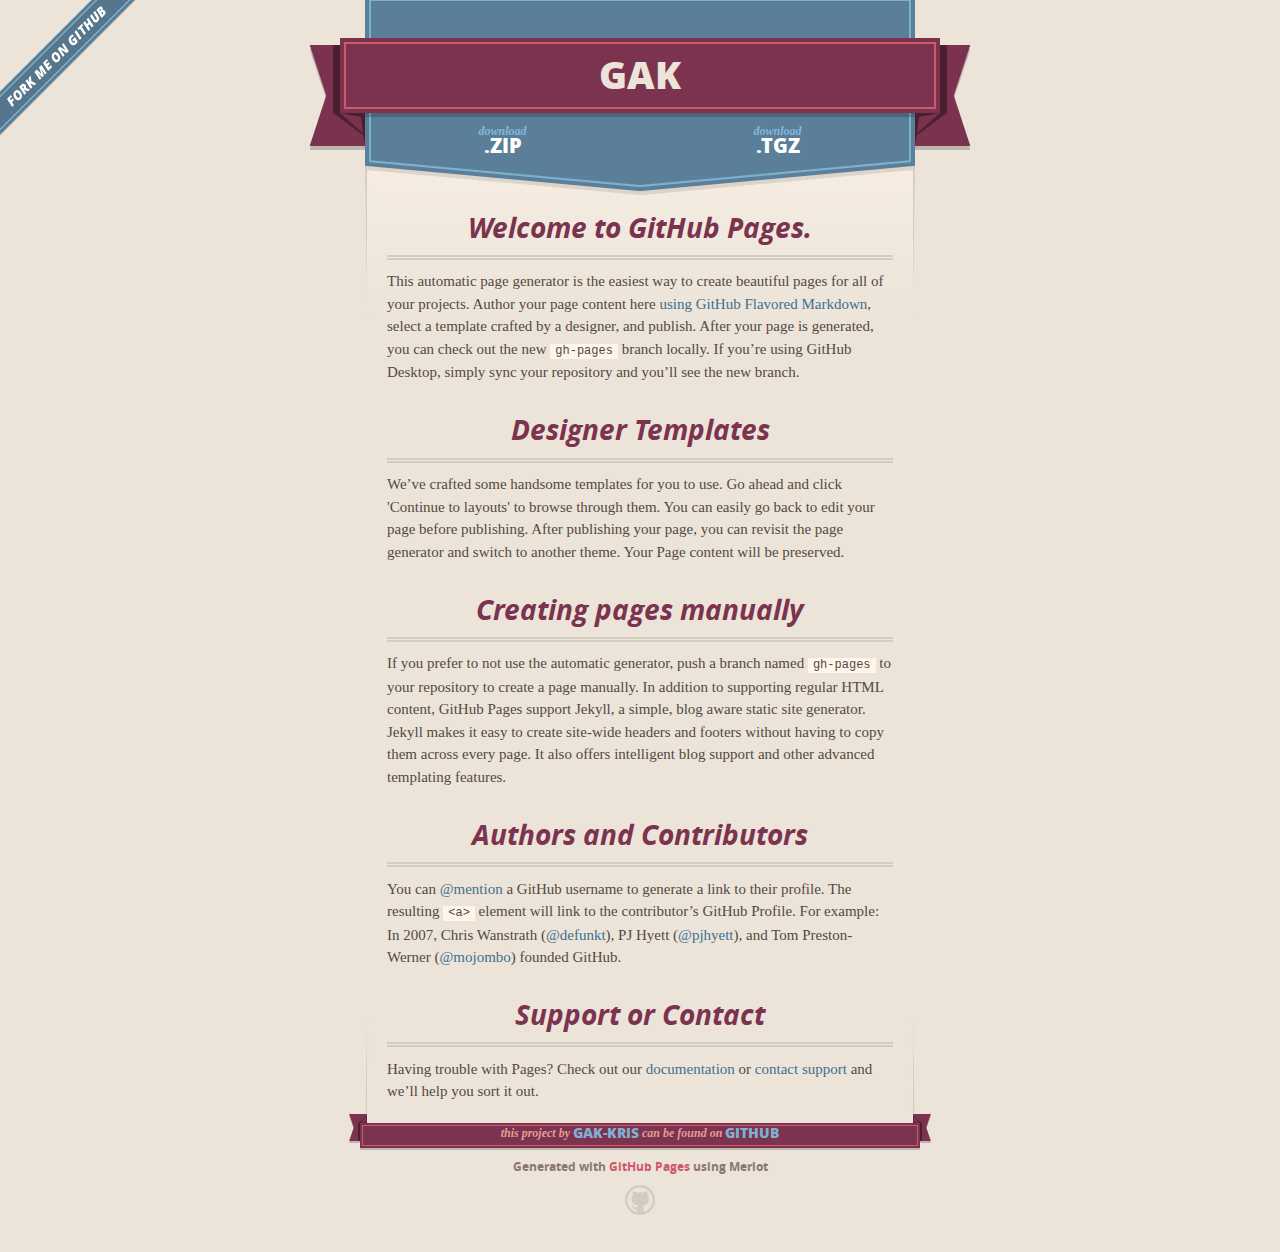
<file: index.html>
<!DOCTYPE html>
<html>
  <head>
    <meta charset='utf-8'>
    <meta http-equiv="X-UA-Compatible" content="chrome=1">
    <meta name="viewport" content="width=640">

    <link rel="stylesheet" href="stylesheets/core.css" media="screen">
    <link rel="stylesheet" href="stylesheets/mobile.css" media="handheld, only screen and (max-device-width:640px)">
    <link rel="stylesheet" href="stylesheets/github-light.css">

    <script type="text/javascript" src="javascripts/modernizr.js"></script>
    <script type="text/javascript" src="https://ajax.googleapis.com/ajax/libs/jquery/1.7.1/jquery.min.js"></script>
    <script type="text/javascript" src="javascripts/headsmart.min.js"></script>
    <script type="text/javascript">
      $(document).ready(function () {
        $('#main_content').headsmart()
      })
    </script>
    <title>Gak by GAK-Kris</title>
  </head>

  <body>
    <a id="forkme_banner" href="https://github.com/GAK-Kris/gak">View on GitHub</a>
    <div class="shell">

      <header>
        <span class="ribbon-outer">
          <span class="ribbon-inner">
            <h1>Gak</h1>
            <h2></h2>
          </span>
          <span class="left-tail"></span>
          <span class="right-tail"></span>
        </span>
      </header>

      <section id="downloads">
        <span class="inner">
          <a href="https://github.com/GAK-Kris/gak/zipball/master" class="zip"><em>download</em> .ZIP</a><a href="https://github.com/GAK-Kris/gak/tarball/master" class="tgz"><em>download</em> .TGZ</a>
        </span>
      </section>


      <span class="banner-fix"></span>


      <section id="main_content">
        <h3>
<a id="welcome-to-github-pages" class="anchor" href="#welcome-to-github-pages" aria-hidden="true"><span aria-hidden="true" class="octicon octicon-link"></span></a>Welcome to GitHub Pages.</h3>

<p>This automatic page generator is the easiest way to create beautiful pages for all of your projects. Author your page content here <a href="https://guides.github.com/features/mastering-markdown/">using GitHub Flavored Markdown</a>, select a template crafted by a designer, and publish. After your page is generated, you can check out the new <code>gh-pages</code> branch locally. If you’re using GitHub Desktop, simply sync your repository and you’ll see the new branch.</p>

<h3>
<a id="designer-templates" class="anchor" href="#designer-templates" aria-hidden="true"><span aria-hidden="true" class="octicon octicon-link"></span></a>Designer Templates</h3>

<p>We’ve crafted some handsome templates for you to use. Go ahead and click 'Continue to layouts' to browse through them. You can easily go back to edit your page before publishing. After publishing your page, you can revisit the page generator and switch to another theme. Your Page content will be preserved.</p>

<h3>
<a id="creating-pages-manually" class="anchor" href="#creating-pages-manually" aria-hidden="true"><span aria-hidden="true" class="octicon octicon-link"></span></a>Creating pages manually</h3>

<p>If you prefer to not use the automatic generator, push a branch named <code>gh-pages</code> to your repository to create a page manually. In addition to supporting regular HTML content, GitHub Pages support Jekyll, a simple, blog aware static site generator. Jekyll makes it easy to create site-wide headers and footers without having to copy them across every page. It also offers intelligent blog support and other advanced templating features.</p>

<h3>
<a id="authors-and-contributors" class="anchor" href="#authors-and-contributors" aria-hidden="true"><span aria-hidden="true" class="octicon octicon-link"></span></a>Authors and Contributors</h3>

<p>You can <a href="https://help.github.com/articles/basic-writing-and-formatting-syntax/#mentioning-users-and-teams" class="user-mention">@mention</a> a GitHub username to generate a link to their profile. The resulting <code>&lt;a&gt;</code> element will link to the contributor’s GitHub Profile. For example: In 2007, Chris Wanstrath (<a href="https://github.com/defunkt" class="user-mention">@defunkt</a>), PJ Hyett (<a href="https://github.com/pjhyett" class="user-mention">@pjhyett</a>), and Tom Preston-Werner (<a href="https://github.com/mojombo" class="user-mention">@mojombo</a>) founded GitHub.</p>

<h3>
<a id="support-or-contact" class="anchor" href="#support-or-contact" aria-hidden="true"><span aria-hidden="true" class="octicon octicon-link"></span></a>Support or Contact</h3>

<p>Having trouble with Pages? Check out our <a href="https://help.github.com/pages">documentation</a> or <a href="https://github.com/contact">contact support</a> and we’ll help you sort it out.</p>
      </section>

      <footer>
        <span class="ribbon-outer">
          <span class="ribbon-inner">
            <p>this project by <a href="https://github.com/GAK-Kris">GAK-Kris</a> can be found on <a href="https://github.com/GAK-Kris/gak">GitHub</a></p>
          </span>
          <span class="left-tail"></span>
          <span class="right-tail"></span>
        </span>
        <p>Generated with <a href="https://pages.github.com">GitHub Pages</a> using Merlot</p>
        <span class="octocat"></span>
      </footer>

    </div>

    
  </body>
</html>
</file>
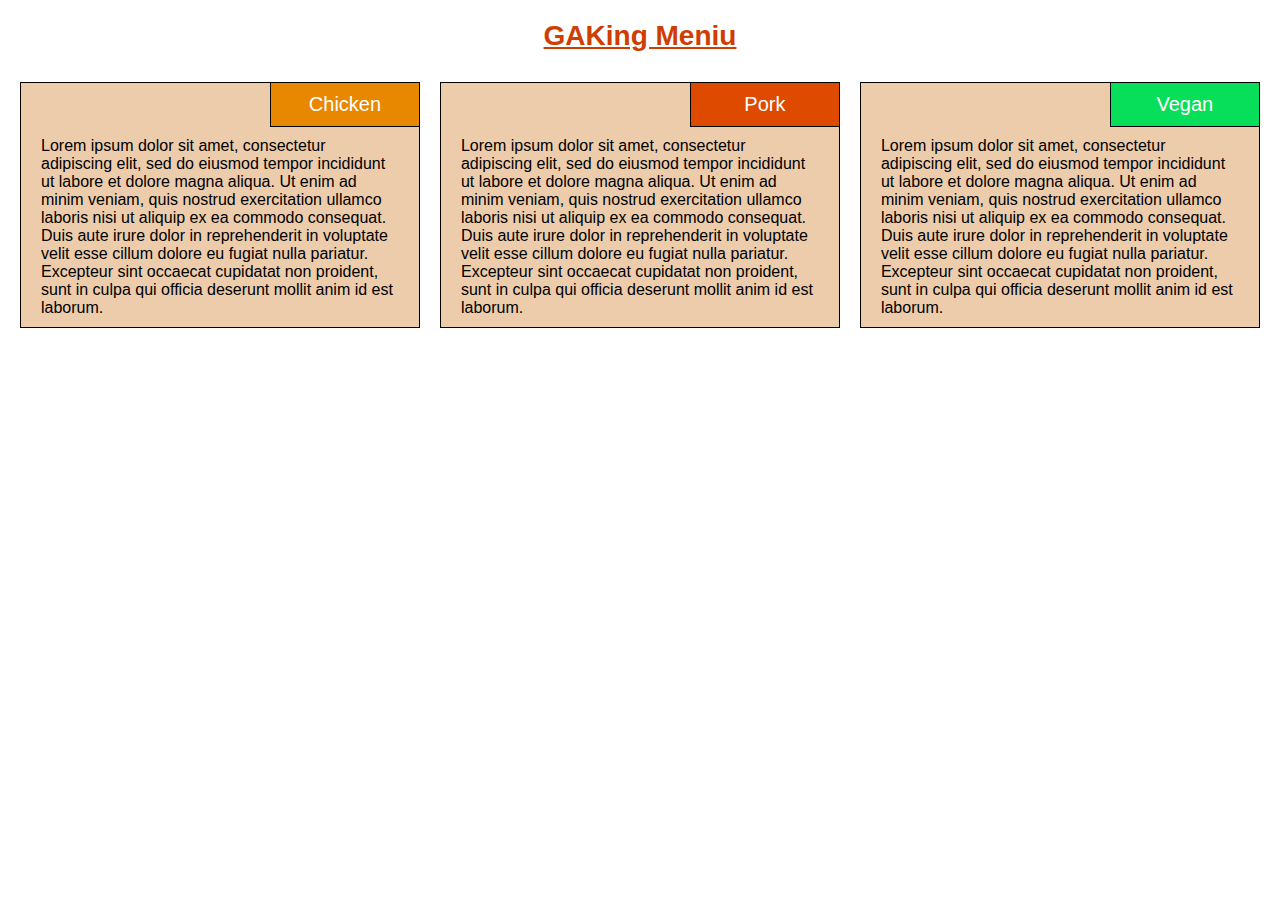
<file: mod2/index.html>
<!DOCTYPE html>
<html>
<head>
	<meta charset="utf-8">
	<meta http-equiv="X-UA-Compatible" content="IE-edge">
	<meta name="viewport" content="width=device-width, initial-scale=1">
	<title>My Mod2 Submission</title>
	<link rel="stylesheet" type="text/css" href="css/styles.css">
</head>

<body>
<h1>GAKing Meniu</h1>

<div class="row">
  <div  class="col-lg-4 col-md-6 col-sm-12">
 	 <div class="div">
  		<p id="t1">Chicken</p>
  		<p class="p1">Lorem ipsum dolor sit amet, consectetur adipiscing elit, sed do eiusmod tempor incididunt ut labore et dolore magna aliqua. Ut enim ad minim veniam, quis nostrud exercitation ullamco laboris nisi ut aliquip ex ea commodo consequat. Duis aute irure dolor in reprehenderit in voluptate velit esse cillum dolore eu fugiat nulla pariatur. Excepteur sint occaecat cupidatat non proident, sunt in culpa qui officia deserunt mollit anim id est laborum.</p>
  	</div>
  </div>
  <div class="col-lg-4 col-md-6 col-sm-12">
  	<div class="div">
  		<p id="t2">Pork</p>
  		<p class="p1">Lorem ipsum dolor sit amet, consectetur adipiscing elit, sed do eiusmod tempor incididunt ut labore et dolore magna aliqua. Ut enim ad minim veniam, quis nostrud exercitation ullamco laboris nisi ut aliquip ex ea commodo consequat. Duis aute irure dolor in reprehenderit in voluptate velit esse cillum dolore eu fugiat nulla pariatur. Excepteur sint occaecat cupidatat non proident, sunt in culpa qui officia deserunt mollit anim id est laborum.</p>
  	</div>
  </div>
  <div  class="col-lg-4 col-md-12 col-sm-12">
  	<div class="div">
  		<p id="t3">Vegan</p>
  		<p class="p1">Lorem ipsum dolor sit amet, consectetur adipiscing elit, sed do eiusmod tempor incididunt ut labore et dolore magna aliqua. Ut enim ad minim veniam, quis nostrud exercitation ullamco laboris nisi ut aliquip ex ea commodo consequat. Duis aute irure dolor in reprehenderit in voluptate velit esse cillum dolore eu fugiat nulla pariatur. Excepteur sint occaecat cupidatat non proident, sunt in culpa qui officia deserunt mollit anim id est laborum.</p>
  </div>
  </div>
</div>

</body>
</html>
</file>
<file: stylesheets/core.css>
@import url("screen.css");
@import url("non-screen.css") handheld;
@import url("non-screen.css") only screen and (max-device-width:640px);
</file>
<file: stylesheets/mobile.css>
/* Generated by Font Squirrel (http://www.fontsquirrel.com) on February 9, 2012 */


@font-face {
  font-family: 'Open Sans';
  src: url('../fonts/opensans-regular-webfont.eot');
  src: url('../fonts/opensans-regular-webfont.eot?#iefix') format('embedded-opentype'),
       url('../fonts/opensans-regular-webfont.woff') format('woff'),
       url('../fonts/opensans-regular-webfont.ttf') format('truetype'),
       url('../fonts/opensans-regular-webfont.svg#OpenSansRegular') format('svg');
  font-weight: normal;
  font-style: normal;
}

@font-face {
  font-family: 'Open Sans';
  src: url('../fonts/opensans-italic-webfont.eot');
  src: url('../fonts/opensans-italic-webfont.eot?#iefix') format('embedded-opentype'),
       url('../fonts/opensans-italic-webfont.woff') format('woff'),
       url('../fonts/opensans-italic-webfont.ttf') format('truetype'),
       url('../fonts/opensans-italic-webfont.svg#OpenSansItalic') format('svg');
  font-weight: normal;
  font-style: italic;
}

@font-face {
  font-family: 'Open Sans';
  src: url('../fonts/opensans-bold-webfont.eot');
  src: url('../fonts/opensans-bold-webfont.eot?#iefix') format('embedded-opentype'),
       url('../fonts/opensans-bold-webfont.woff') format('woff'),
       url('../fonts/opensans-bold-webfont.ttf') format('truetype'),
       url('../fonts/opensans-bold-webfont.svg#OpenSansBold') format('svg');
  font-weight: bold;
  font-style: normal;
}

@font-face {
  font-family: 'Open Sans';
  src: url('../fonts/opensans-bolditalic-webfont.eot');
  src: url('../fonts/opensans-bolditalic-webfont.eot?#iefix') format('embedded-opentype'),
       url('../fonts/opensans-bolditalic-webfont.woff') format('woff'),
       url('../fonts/opensans-bolditalic-webfont.ttf') format('truetype'),
       url('../fonts/opensans-bolditalic-webfont.svg#OpenSansBoldItalic') format('svg');
  font-weight: bold;
  font-style: italic;
}

@font-face {
  font-family: 'Open Sans';
  src: url('../fonts/opensans-extrabold-webfont.eot');
  src: url('../fonts/opensans-extrabold-webfont.eot?#iefix') format('embedded-opentype'),
       url('../fonts/opensans-extrabold-webfont.woff') format('woff'),
       url('../fonts/opensans-extrabold-webfont.ttf') format('truetype'),
       url('../fonts/opensans-extrabold-webfont.svg#OpenSansExtrabold') format('svg');
  font-weight: bolder;
  font-style: normal;
}


/* http://meyerweb.com/eric/tools/css/reset/ 
   v2.0 | 20110126
   License: none (public domain)
*/

html, body, div, span, applet, object, iframe,
h1, h2, h3, h4, h5, h6, p, blockquote, pre,
a, abbr, acronym, address, big, cite, code,
del, dfn, em, img, ins, kbd, q, s, samp,
small, strike, strong, sub, sup, tt, var,
b, u, i, center,
dl, dt, dd, ol, ul, li,
fieldset, form, label, legend,
table, caption, tbody, tfoot, thead, tr, th, td,
article, aside, canvas, details, embed, 
figure, figcaption, footer, header, hgroup, 
menu, nav, output, ruby, section, summary,
time, mark, audio, video {
  margin: 0;
  padding: 0;
  border: 0;
  font-size: 100%;
  font: inherit;
  vertical-align: baseline;
}
/* HTML5 display-role reset for older browsers */
article, aside, details, figcaption, figure, 
footer, header, hgroup, menu, nav, section {
  display: block;
}
body {
  line-height: 1;
}
ol, ul {
  list-style: none;
}
blockquote, q {
  quotes: none;
}
blockquote:before, blockquote:after,
q:before, q:after {
  content: '';
  content: none;
}
table {
  border-collapse: collapse;
  border-spacing: 0;
}

header, footer, section {
  display: block;
  position: relative;
}

/* STYLES */

div.shell {
  display: block;
  width: 640px;
  margin: 0 auto;
}

a#forkme_banner {
  display: none;
}

/* header */

header {
  position: relative;
  z-index: 2;
  margin: 0;
  max-width: 640px;
  top: 51px;
}

header span.ribbon-inner {
  position: relative;
  display: block;
  background-color: #cd596b;
  border: 8px solid #7c334f;
  padding: 6px;
  z-index: 1;
}

header span.left-tail, header span.right-tail {
  position: relative;
  display: block;
  width: 19px;
  height: 10px;
  background: transparent url(../images/ribbon-tail-sprite-2x.png) 0 0 no-repeat;
  position: absolute;
  bottom: -10px;
  z-index: 0;
}

header span.left-tail {
  background-position: 0 0;
  left: 0;
}

header span.right-tail {
  background-position: -19px 0;
  right: 0;
}

header h1 {
  background-color: #7c334f;
  font-size: 2em;
  font-weight: bolder;
  font-style: normal;
  text-transform: uppercase;
  color: #ece4d8;
  text-align: center;
  line-height:1;  
  padding: 14px 20px 0;
}

header h2 {
  background-color: #7c334f;
  font: bold italic .85em/1.5 Georgia, Times, “Times New Roman”, serif;
  color: #e69b95;
  padding-bottom: 14px;
  margin-top: -3px;
  text-align: center;
}

section#downloads {
  position: relative;
  display: block;
  height: 171px;
  width: 602px;
  padding-bottom: 150px;
  margin: 51px auto -250px;
  z-index: 1;
  background: transparent url(../images/shield.png) center 0 no-repeat;
}

section#downloads a {
  display: none;
}

span.banner-fix {
  background: transparent url(../images/shield-fallback.png) center top no-repeat;
  display: block;
  height: 31px;
  position: absolute;
  width: 640px;
  top: 20px;

}

section#main_content {
  z-index: 2;
  padding: 20px 40px 0;
  min-height:185px;
}

/* footer */

footer {
  background: none;
  padding-top: 104px;
  margin: -94px auto 40px;
  max-width:640px;
  text-align: center;
}

footer span.ribbon-outer {
  display: block;
  position: relative;
  border-bottom: 2px solid #bdb6ad;
}

footer span.ribbon-inner {
  position: relative;
  display: block;
  background-color: #cd596b;
  border: 8px solid #7c334f;
  padding: 6px;
  z-index: 1;
}

footer p {
  font-family: 'Open Sans', sans-serif;
  font-weight: bold;
  font-size: .6em;
  color: #8b786f;
}

footer a {
  color: #cd596b;
}

footer span.ribbon-inner p {
  background-color: #7c334f;
  margin: 0;
  color: #e69b95;
  font: bold italic 22px/1 Georgia, Times, “Times New Roman”, serif;
  height: auto;
  line-height: 1.1;
  padding: 20px 0px 10px;
}

footer span.ribbon-inner a {
  display: block;
  position: relative;
  bottom: 0;
  color: #7eb0d2;
  font-family: 'Open Sans', sans-serif;
  text-transform: uppercase;
  font-style: normal;
  font-weight: bolder;
  font-size: 38px;
  padding-bottom: 10px;
}

footer span.ribbon-inner a:hover {
  color: #7eb0d2;
}

footer span.left-tail, footer span.right-tail {
  position: relative;
  display: block;
  width: 23px;
  height: 126px;
  background: transparent url(../images/small-ribbon-tail-sprite-2x.png) 0 0 no-repeat;
  position: absolute;
  top: -126px;
  z-index: 0;
}

footer span.left-tail {
  background-position: 0 0;
  left: 0;
}

footer span.right-tail {
  background-position: -23px 0;
  right: 0;
}

footer span.octocat {
  background: transparent url(../images/octocat-2x.png) 0 0 no-repeat;
  display: block;
  width: 60px;
  height: 60px;
  margin: 20px auto 0;}

/* content */

body {
  background: #ece4d8;
  font: normal normal 30px/1.5 Georgia, Palatino,” Palatino Linotype”, Times, “Times New Roman”, serif;
  color: #544943;
  -webkit-font-smoothing: antialiased;
}

a, a:hover {
  color: #417090;
}

a {
  text-decoration: none;
}

a:hover {
  text-decoration: underline;
}

h1,h2,h3,h4,h5,h6 {
  font-family: 'Open Sans', sans-serif;
  font-weight: bold;
}

p {
  margin: .7em 0 0;
}

strong {
  font-weight: bold;
}

em {
  font-style: italic;
}

ol {
  margin: .7em 0;
  list-style-type: decimal;
  padding-left: 1.35em;
}

ul {
  margin: .7em 0;
  padding-left: 1.35em;
}

ul li {
  padding-left: 20px;
  background: transparent url(../images/chevron-2x.png) left 15px no-repeat;
}

blockquote {
  font-family: 'Open Sans', sans-serif;
  margin: 20px 0;
  color: #8b786f;
  padding-left: 1.35em;
  background: transparent url('../images/blockquote-gfx-2x.png') 0 8px no-repeat;
}

img {
  -webkit-box-shadow: 0px 4px 0px #bdb6ad;
  -moz-box-shadow: 0px 4px 0px #bdb6ad;
  box-shadow: 0px 4px 0px #bdb6ad;
  border: 4px solid #fff6e9;
  max-width: 556px;
}

hr {
  border: none;
  outline: none;
  height: 42px;
  background: transparent url('../images/hr-2x.jpg') center center repeat-x;
  margin: 0 0 20px;
}

code {
  background: #fff6e9;
  font: normal normal .9em/1.7 "Lucida Sans Typewriter", "Lucida Console", Monaco, "Bitstream Vera Sans Mono", monospace;
  padding: 0 5px 1px;
}

pre {
  margin: 10px 0 20px;
  padding: .7em;
  background: #fff6e9;
  border-bottom: 4px solid #bdb6ad;
  font: normal normal .9em/1.7 "Lucida Sans Typewriter", "Lucida Console", Monaco, "Bitstream Vera Sans Mono", monospace;
  overflow: auto;
}

table {
  background: #fff6e9;
  display: table;
  width: 100%;
  border-collapse: separate;
  border-bottom: 4px solid #bdb6ad;
  margin: 10px 0;
}

tr {
  display: table-row;
}

th {
  display: table-cell;
  padding: 2px 10px;
  border: solid #ece4d8;
  border-width: 0 4px 4px 0;
  color: #cd596b;
  font-family: 'Open Sans', sans-serif;
  font-weight: bold;
  font-size: .85em;
}

td {
  display: table-cell;
  padding: 0 .7em;
  border: solid #ece4d8;
  border-width: 0 4px 4px 0;
}

td:last-child, th:last-child {
  border-right: none;
}

tr:last-child td {
  border-bottom: none;
}

dl {
  margin: .7em 0 20px;
}

dt {
  font-family: 'Open Sans', sans-serif;
  font-weight: bold;
}

dd {
  padding-left: 1.35em;
}

dd p:first-child {
  margin-top: 0;
}

/* Content based headers */

#main_content > .header-level-1:first-child,
#main_content > .header-level-2:first-child,
#main_content > .header-level-3:first-child,
#main_content > .header-level-4:first-child,
#main_content > .header-level-5:first-child,
#main_content > .header-level-6:first-child {
  margin-top: 0;
}

.header-level-1 {
  font-size: 1.85em;
  border-bottom: .2em double #d3ccc1;
  color: #7c334f;
  text-align: center;
  font-style: italic;
  margin: 1.1em 0 .38em;
  line-height: 1.2;
  padding-bottom: 10px
}

.header-level-2 {
  font-size: 1.58em;
  color: #7c334f;
  margin: .95em 0 .5em;
  border-bottom: .1em solid #D3CCC1;
  line-height: 1.2;
  padding-bottom: 10px
}

.header-level-3 {
  margin: 20px 0 10px;
  font-size: 1.45em;
}

.header-level-4 {
  margin: .6em 0;
  font-size: 1.2em;
  color: #cd596b;
}

.header-level-5 {
  margin: .7em 0;
  font-size: 1em;
  color: #8b786f;
}

.header-level-6 {
  margin: .8em 0;
  font-size: .85em;
  font-style: italic;
}
</file>
<file: stylesheets/github-light.css>
/*
The MIT License (MIT)

Copyright (c) 2016 GitHub, Inc.

Permission is hereby granted, free of charge, to any person obtaining a copy
of this software and associated documentation files (the "Software"), to deal
in the Software without restriction, including without limitation the rights
to use, copy, modify, merge, publish, distribute, sublicense, and/or sell
copies of the Software, and to permit persons to whom the Software is
furnished to do so, subject to the following conditions:

The above copyright notice and this permission notice shall be included in all
copies or substantial portions of the Software.

THE SOFTWARE IS PROVIDED "AS IS", WITHOUT WARRANTY OF ANY KIND, EXPRESS OR
IMPLIED, INCLUDING BUT NOT LIMITED TO THE WARRANTIES OF MERCHANTABILITY,
FITNESS FOR A PARTICULAR PURPOSE AND NONINFRINGEMENT. IN NO EVENT SHALL THE
AUTHORS OR COPYRIGHT HOLDERS BE LIABLE FOR ANY CLAIM, DAMAGES OR OTHER
LIABILITY, WHETHER IN AN ACTION OF CONTRACT, TORT OR OTHERWISE, ARISING FROM,
OUT OF OR IN CONNECTION WITH THE SOFTWARE OR THE USE OR OTHER DEALINGS IN THE
SOFTWARE.

*/

.pl-c /* comment */ {
  color: #969896;
}

.pl-c1 /* constant, variable.other.constant, support, meta.property-name, support.constant, support.variable, meta.module-reference, markup.raw, meta.diff.header */,
.pl-s .pl-v /* string variable */ {
  color: #0086b3;
}

.pl-e /* entity */,
.pl-en /* entity.name */ {
  color: #795da3;
}

.pl-smi /* variable.parameter.function, storage.modifier.package, storage.modifier.import, storage.type.java, variable.other */,
.pl-s .pl-s1 /* string source */ {
  color: #333;
}

.pl-ent /* entity.name.tag */ {
  color: #63a35c;
}

.pl-k /* keyword, storage, storage.type */ {
  color: #a71d5d;
}

.pl-s /* string */,
.pl-pds /* punctuation.definition.string, string.regexp.character-class */,
.pl-s .pl-pse .pl-s1 /* string punctuation.section.embedded source */,
.pl-sr /* string.regexp */,
.pl-sr .pl-cce /* string.regexp constant.character.escape */,
.pl-sr .pl-sre /* string.regexp source.ruby.embedded */,
.pl-sr .pl-sra /* string.regexp string.regexp.arbitrary-repitition */ {
  color: #183691;
}

.pl-v /* variable */ {
  color: #ed6a43;
}

.pl-id /* invalid.deprecated */ {
  color: #b52a1d;
}

.pl-ii /* invalid.illegal */ {
  color: #f8f8f8;
  background-color: #b52a1d;
}

.pl-sr .pl-cce /* string.regexp constant.character.escape */ {
  font-weight: bold;
  color: #63a35c;
}

.pl-ml /* markup.list */ {
  color: #693a17;
}

.pl-mh /* markup.heading */,
.pl-mh .pl-en /* markup.heading entity.name */,
.pl-ms /* meta.separator */ {
  font-weight: bold;
  color: #1d3e81;
}

.pl-mq /* markup.quote */ {
  color: #008080;
}

.pl-mi /* markup.italic */ {
  font-style: italic;
  color: #333;
}

.pl-mb /* markup.bold */ {
  font-weight: bold;
  color: #333;
}

.pl-md /* markup.deleted, meta.diff.header.from-file */ {
  color: #bd2c00;
  background-color: #ffecec;
}

.pl-mi1 /* markup.inserted, meta.diff.header.to-file */ {
  color: #55a532;
  background-color: #eaffea;
}

.pl-mdr /* meta.diff.range */ {
  font-weight: bold;
  color: #795da3;
}

.pl-mo /* meta.output */ {
  color: #1d3e81;
}
</file>
<file: mod2/css/styles.css>
/********** Base styles **********/
* {
  box-sizing: border-box;
  font-family: Helvetica;
  margin: 0px;
  padding: 0px;
}

h1 {
  margin: 20px;
  text-align: center;
  font-size: 1.75em;
  color:#CF3E00;
  text-decoration: underline;
}

#t1 {
  font-size: 1.25em;
  color: white;
  background-color: #E88700;
  border: 1px solid black; 
  width: 150px;
  text-align: center;
  float:right;
  top:0px;
  right:0px;
  padding: 10px 0px 10px 0px;
   margin-top: -1px;
 margin-right: -1px;
}

#t2 {
  font-size: 1.25em;
  color: white;
  background-color: #DE4A00;
  border: 1px solid black; 
  width: 150px;
  text-align: center;
  float:right;
  top:0px;
  right:0px;
  padding: 10px 0px 10px 0px;
   margin-top: -1px;
 margin-right: -1px;
}

#t3 {
  font-size: 1.25em;
  color: white;
  background-color: #07DE59;
  border: 1px solid black; 
  width: 150px;
  text-align: center;
  float:right;
  top:0px;
  right:0px;
  padding: 10px 0px 10px 0px;
   margin-top: -1px;
 margin-right: -1px;
}

.div {
  border: 1px solid black; 
  background-color: #EDCCAB; 
  margin:10px;
}

.p1 {
  clear: right;
  padding: 10px 20px 10px 20px;
}


/* Simple Responsive Framework. */
.row {
  width: 100%;
  padding-left: 10px;
  padding-right: 10px;
}

/********** Desktop **********/
@media (min-width: 992px) {
  .col-lg-1, .col-lg-2, .col-lg-3, .col-lg-4, .col-lg-5, .col-lg-6, .col-lg-7, .col-lg-8, .col-lg-9, .col-lg-10, .col-lg-11, .col-lg-12 {
    float: left;


  }
  .col-lg-1 {
    width: 8.33%;
  }
  .col-lg-2 {
    width: 16.66%;
  }
  .col-lg-3 {
    width: 25%;
  }
  .col-lg-4 {
    width: 33.33%;
  }
  .col-lg-5 {
    width: 41.66%;
  }
  .col-lg-6 {
    width: 50%;
  }
  .col-lg-7 {
    width: 58.33%;
  }
  .col-lg-8 {
    width: 66.66%;
  }
  .col-lg-9 {
    width: 74.99%;
  }
  .col-lg-10 {
    width: 83.33%;
  }
  .col-lg-11 {
    width: 91.66%;
  }
  .col-lg-12 {
    width: 100%;
  }
}

/********** Tablet **********/
@media (min-width: 768px) and (max-width: 991px) {
  .col-md-1, .col-md-2, .col-md-3, .col-md-4, .col-md-5, .col-md-6, .col-md-7, .col-md-8, .col-md-9, .col-md-10, .col-md-11, .col-md-12 {
    float: left;
  }
  .col-md-1 {
    width: 8.33%;
  }
  .col-md-2 {
    width: 16.66%;
  }
  .col-md-3 {
    width: 25%;
  }
  .col-md-4 {
    width: 33.33%;
  }
  .col-md-5 {
    width: 41.66%;
  }
  .col-md-6 {
    width: 50%;
  }
  .col-md-7 {
    width: 58.33%;
  }
  .col-md-8 {
    width: 66.66%;
  }
  .col-md-9 {
    width: 74.99%;
  }
  .col-md-10 {
    width: 83.33%;
  }
  .col-md-11 {
    width: 91.66%;
  }
  .col-md-12 {
    width: 100%;
  }
}

/********** Mobile **********/
@media (max-width: 767px) {
  .col-sm-1, .col-sm-2, .col-sm-3, .col-sm-4, .col-sm-5, .col-sm-6, .col-sm-7, .col-sm-8, .col-sm-9, .col-sm-10, .col-sm-11, .col-sm-12 {
    float: left;
  }
  .col-sm-1 {
    width: 8.33%;
  }
  .col-sm-2 {
    width: 16.66%;
  }
  .col-sm-3 {
    width: 25%;
  }
  .col-sm-4 {
    width: 33.33%;
  }
  .col-sm-5 {
    width: 41.66%;
  }
  .col-sm-6 {
    width: 50%;
  }
  .col-sm-7 {
    width: 58.33%;
  }
  .col-sm-8 {
    width: 66.66%;
  }
  .col-sm-9 {
    width: 74.99%;
  }
  .col-sm-10 {
    width: 83.33%;
  }
  .col-sm-11 {
    width: 91.66%;
  }
  .col-sm-12 {
    width: 100%;
  }
}
</file>
